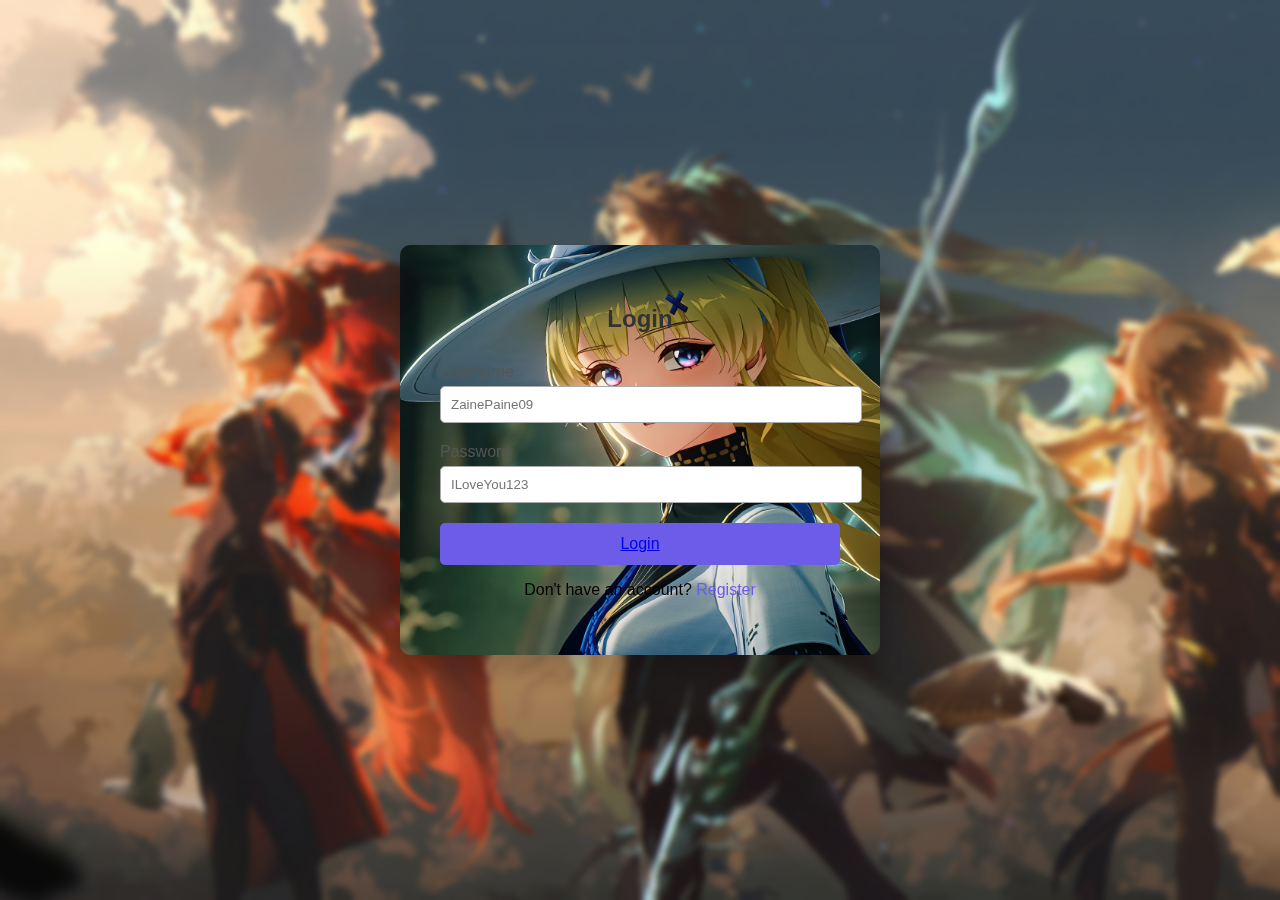
<file: index.html>
<!DOCTYPE html>
<html lang="en">
<head>
  <meta charset="UTF-8">
  <title>Login Form</title>
  <link rel="stylesheet" href="style.css">
</head>
<body>

  <div class="login-box">
    <h2>Login</h2>
    <form action="#">
      <div class="input-box">
        <label for="username">Username</label>
        <input type="text" id="username" placeholder="ZainePaine09" required>
      </div>
      <div class="input-box">
        <label for="password">Password</label>
        <input type="password" id="password" placeholder="ILoveYou123" required>
      </div>
      <button type="submit" class="btn"><a href="https://www.youtube.com">Login</a></button>
      <div class="register">
        <p>Don't have an account? <a href="https://www.youtube.com">Register</a></p>
      </div>
    </form>
  </div>

</body>
</html>
</file>
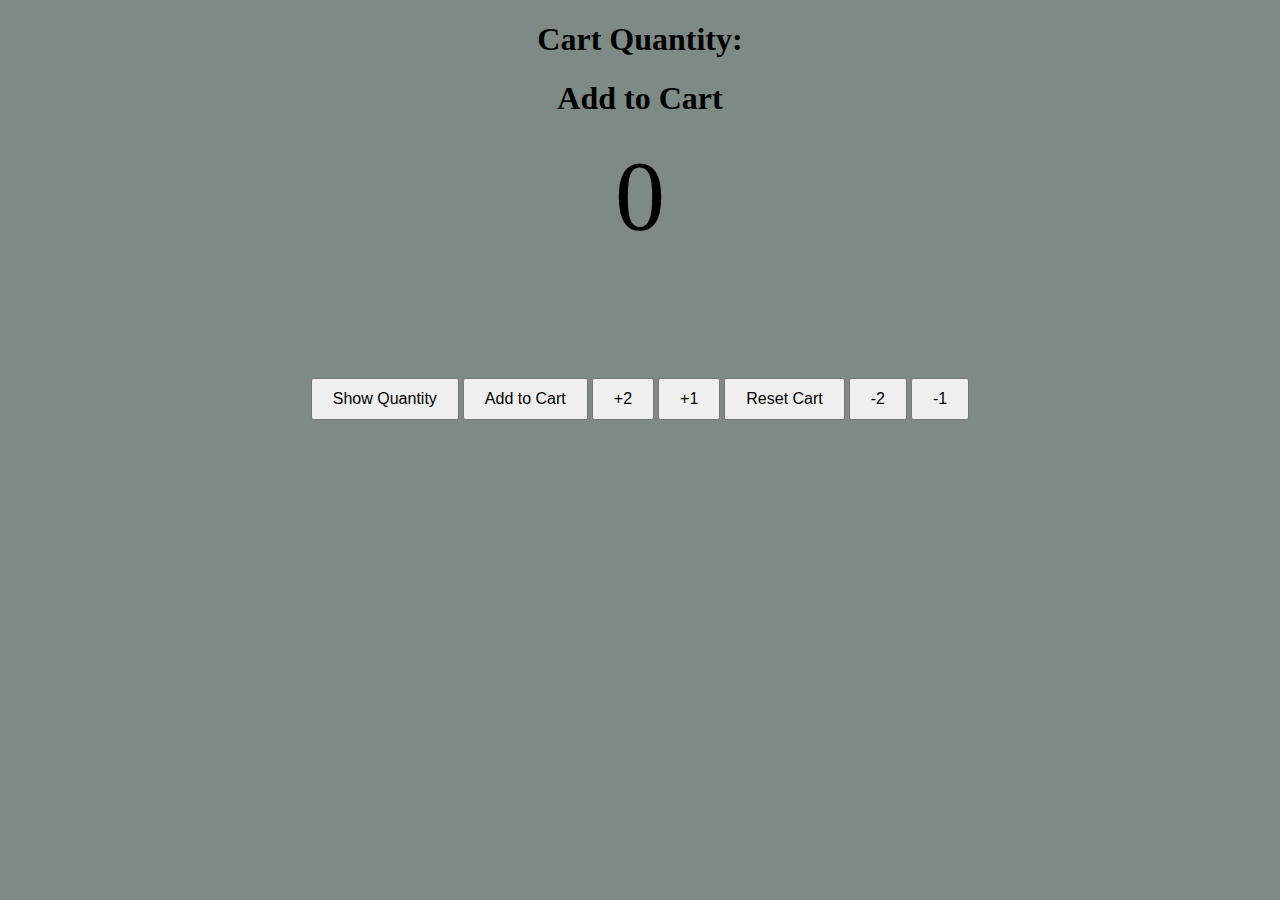
<file: CartQuantity.html>
<!DOCTYPE html>
<html lang="en">
<head>
    <meta charset="UTF-8">
     <meta name="viewport" content="width=device-width, initial-scale=1.0">
     <title>JavaScript</title>
    <link rel="stylesheet" href="/Styles/CartQuantity.css">
</head>
    <body>
        <h1 id="MyH2">Cart Quantity: </h1>

        <h1 id="MyH1">Add to Cart</h1>
        
        <label id="MyLabel" class="MyLabel">0</label><br>

        <button id="showQuantity" class="buttons">Show Quantity</button>

        <button id="addToCart" class="buttons">Add to Cart</button>

        <button id="add2" class="buttons">+2</button>

        <button id="add1" class="buttons">+1</button>

        <button id="resetCart" class="buttons">Reset Cart</button>

        <button id="decrease2" class="buttons">-2</button>

        <button id="decrease1" class="buttons">-1</button>
        
        <script>


        </script>

         

        
        <script src="/Scripts/CartQuantity.js"></script>
        
    </body>
</html>
</file>
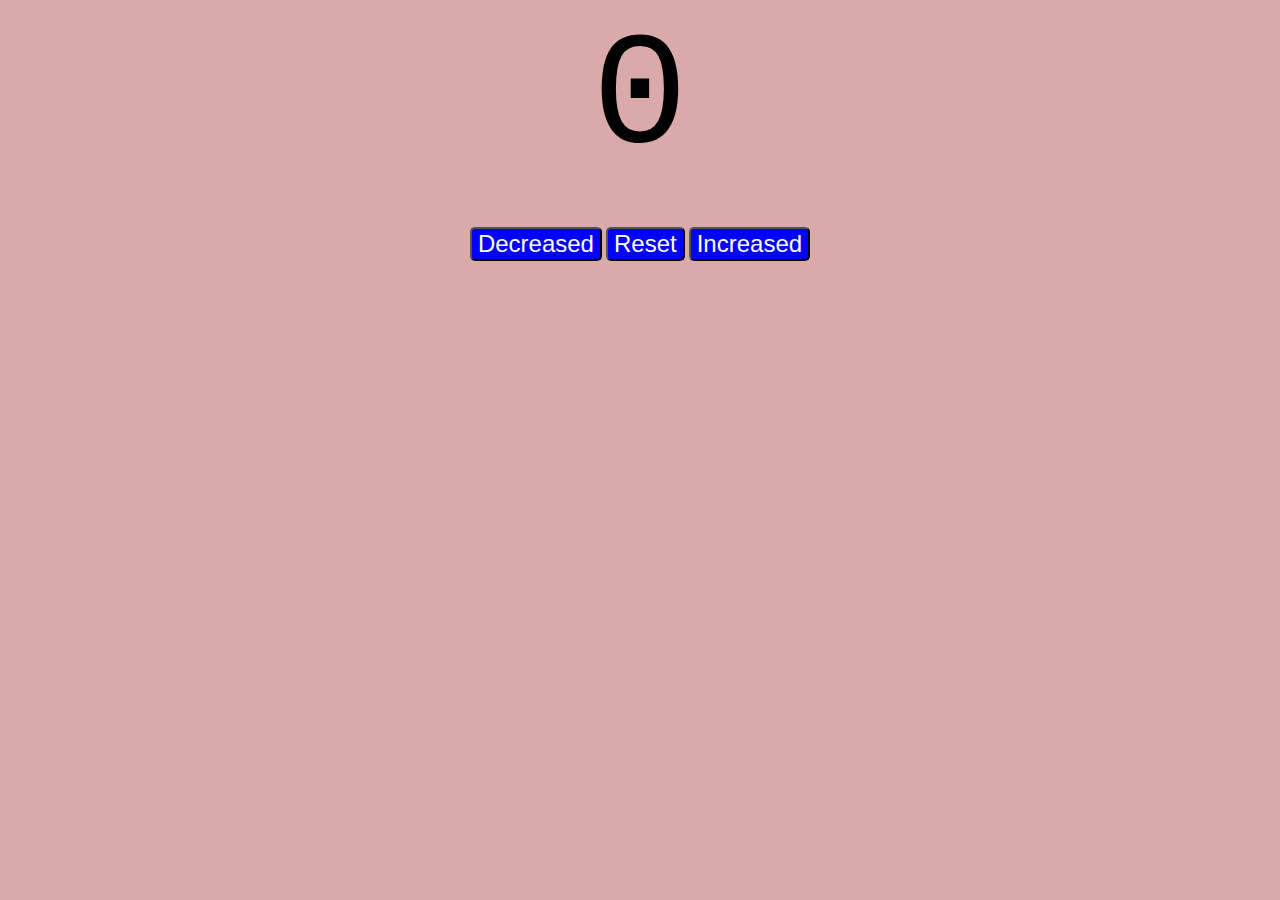
<file: Js copy for CounterProg.html>
<!DOCTYPE html>
<html lang="en">
<head>
    <meta charset="UTF-8">
     <meta name="viewport" content="width=device-width, initial-scale=1.0">
     <title>Java</title>
    <link rel="stylesheet" href="/Styles/Js copy for CounterProg.css">
</head>

    <body id="Background">
        <label id="MyLabel">0</label><br>
        <div id="ButtonContainer">
            <button id="Decreased" class="buttons Decreased"> Decreased   </button>     
                <button id="Reset" class="buttons Reset"> Reset       </button>   
            <button id="Increased" class="buttons Increased"> Increased   </button>
        </div>


        
    <script src="/Scripts/CounterProgram.js"></script>
    </body>
</html>
</file>
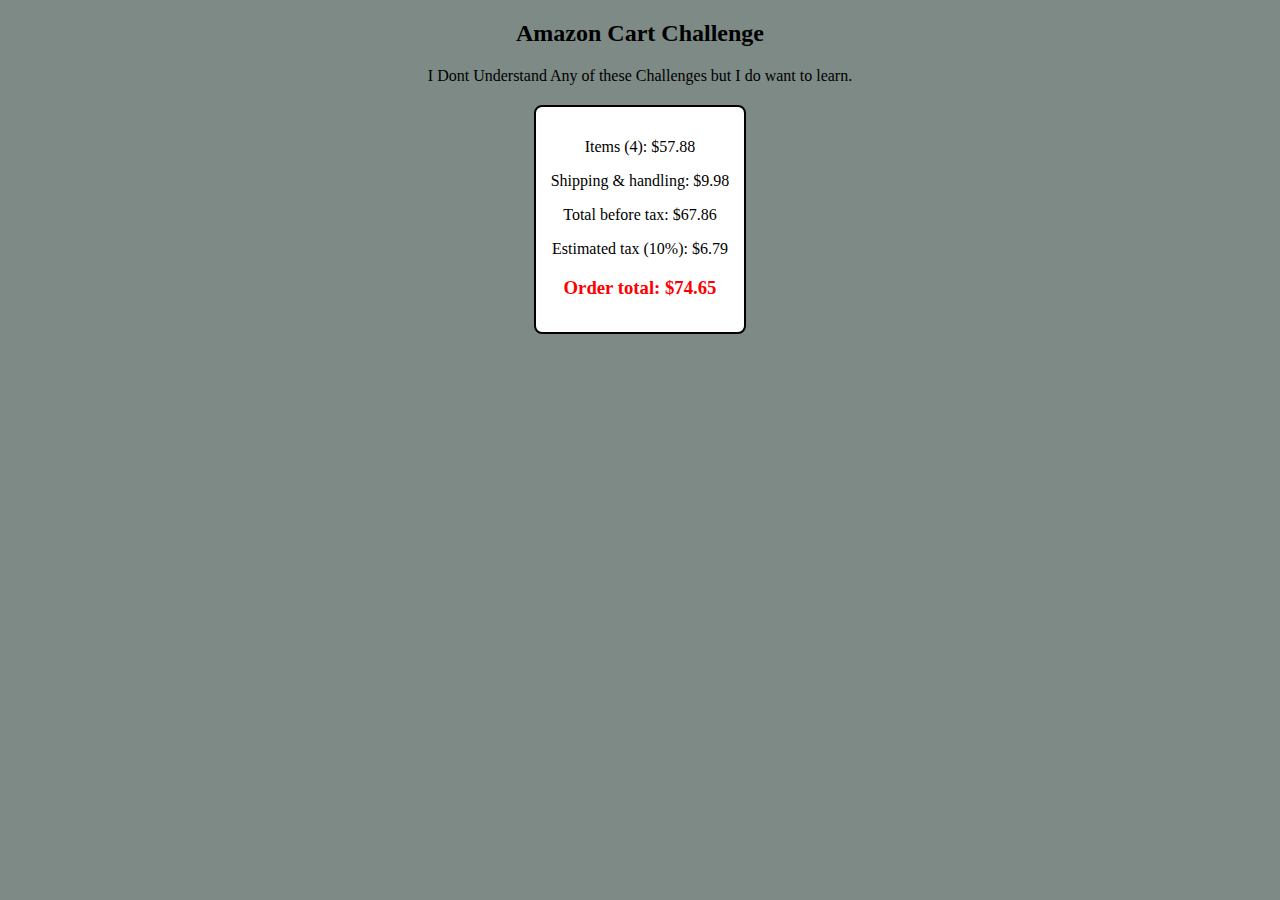
<file: Js.html>
<!DOCTYPE html>
<html>
<head>
  <title>Amazon Cart Exercise</title>
  <link rel="stylesheet" href="/Styles/Js.css">
</head>
<body>
  <h2>Amazon Cart Challenge</h2>
  <p>I Dont Understand Any of these Challenges but I do want to learn.</p>
  <div class="cart-box" id="cart"></div>
  <script>
  let basketballPrice = 20.95;
  let tshirtPrice = 7.99;
  let shipping = 4.99;

  let basketballQty = 2;
  let tshirtQty = 2;

  // Items total
  let itemsTotal = (basketballPrice * basketballQty) + (tshirtPrice * tshirtQty);

  // Shipping
  let shippingTotal = 0;
  if (basketballQty > 0) shippingTotal += shipping;
  if (tshirtQty > 0) shippingTotal += shipping;

  // Totals
  let totalBeforeTax = itemsTotal + shippingTotal;
  let estimatedTax = totalBeforeTax * 0.1;  // 10%
  let orderTotal = totalBeforeTax + estimatedTax;

  let cartBox = document.getElementById("cart");

  //Items line
  cartBox.innerHTML += `<p>Items (${basketballQty + tshirtQty}): $${itemsTotal.toFixed(2)}</p>`;

  //Shipping line
  cartBox.innerHTML += `<p>Shipping & handling: $${shippingTotal.toFixed(2)}</p>`;

  //Total before we give the tax on Politicians
  cartBox.innerHTML += `<p>Total before tax: $${totalBeforeTax.toFixed(2)}</p>`;

  //Estimated tax Congresshit that congresshit took
  cartBox.innerHTML += `<p>Estimated tax (10%): $${estimatedTax.toFixed(2)}</p>`;

  //Order total
  cartBox.innerHTML += `<h3>Order total: $${orderTotal.toFixed(2)}</h3>`;
</script>

</body>
</html>
</file>
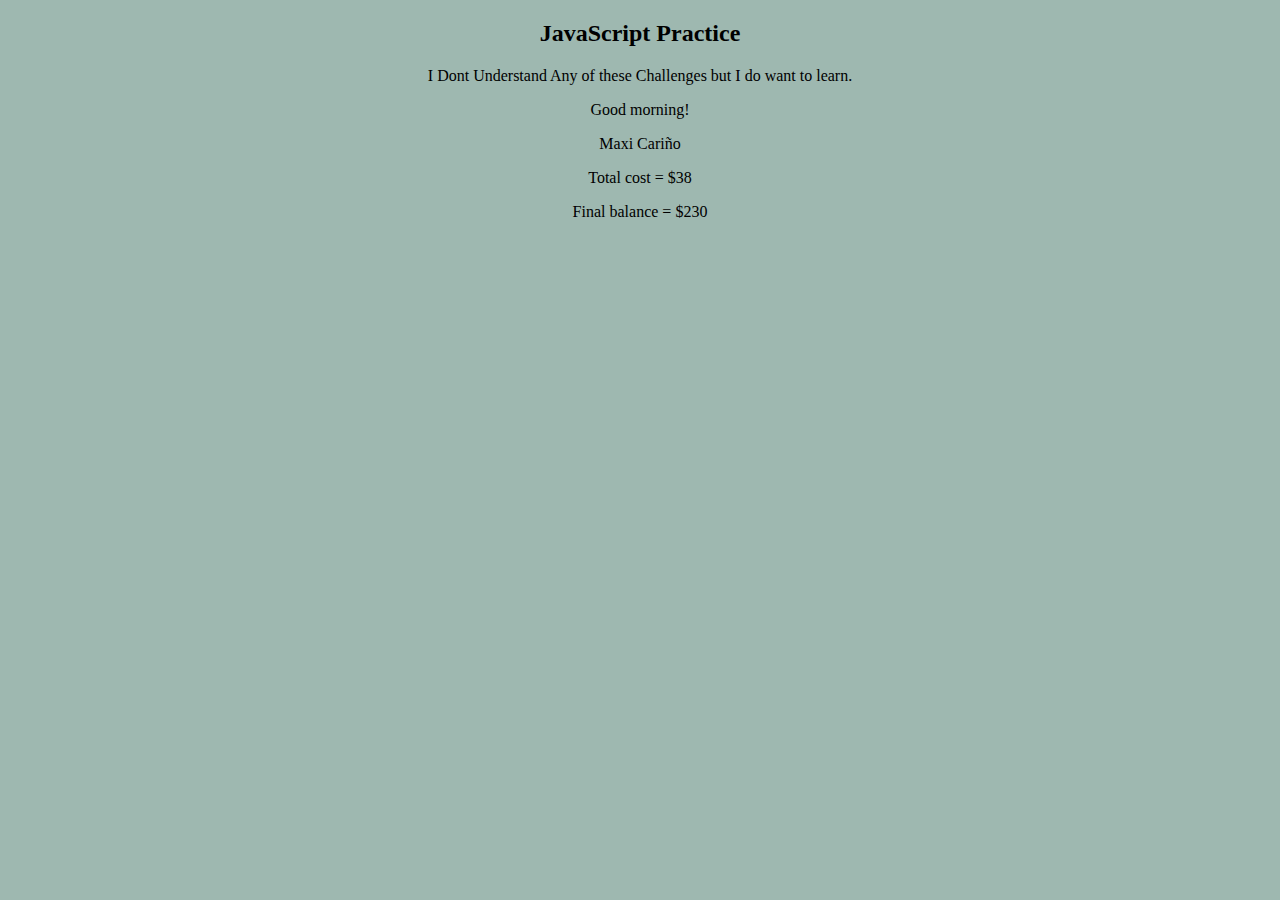
<file: JsChallenge1.html>
<!DOCTYPE html>
<html>
<head>
  <title>JavaScript Exercises</title>
  <link rel="stylesheet" href="/Styles/JsChallenge1.css">
</head>
<body>
  <h2>JavaScript Practice</h2>
  <p>I Dont Understand Any of these Challenges but I do want to learn.</p>

  <script>
    // 1f: Display "Good morning!"
    document.body.innerHTML += "<p> Good morning!</p>";

    // 1g: Display your name
    document.body.innerHTML += "<p> Maxi Cariño</p>";

    // 1h: Calculate total cost
    let tshirt = 10;
    let socks = 8;
    let plates = 20;
    let total = tshirt + socks + plates;
    document.body.innerHTML += "<p> Total cost = $" + total + "</p>";

    // 1i: Bank account calculation
    let balance = 100;
    balance = balance - 20;  // lunch
    balance = balance - 50;  // dinner
    balance = balance + 200; // earnings
    document.body.innerHTML += "<p> Final balance = $" + balance + "</p>";

    // 1j: Make page blank i dont know what this mean if i remove the strings or full body
    
    
  </script>
</body>
</html>
</file>
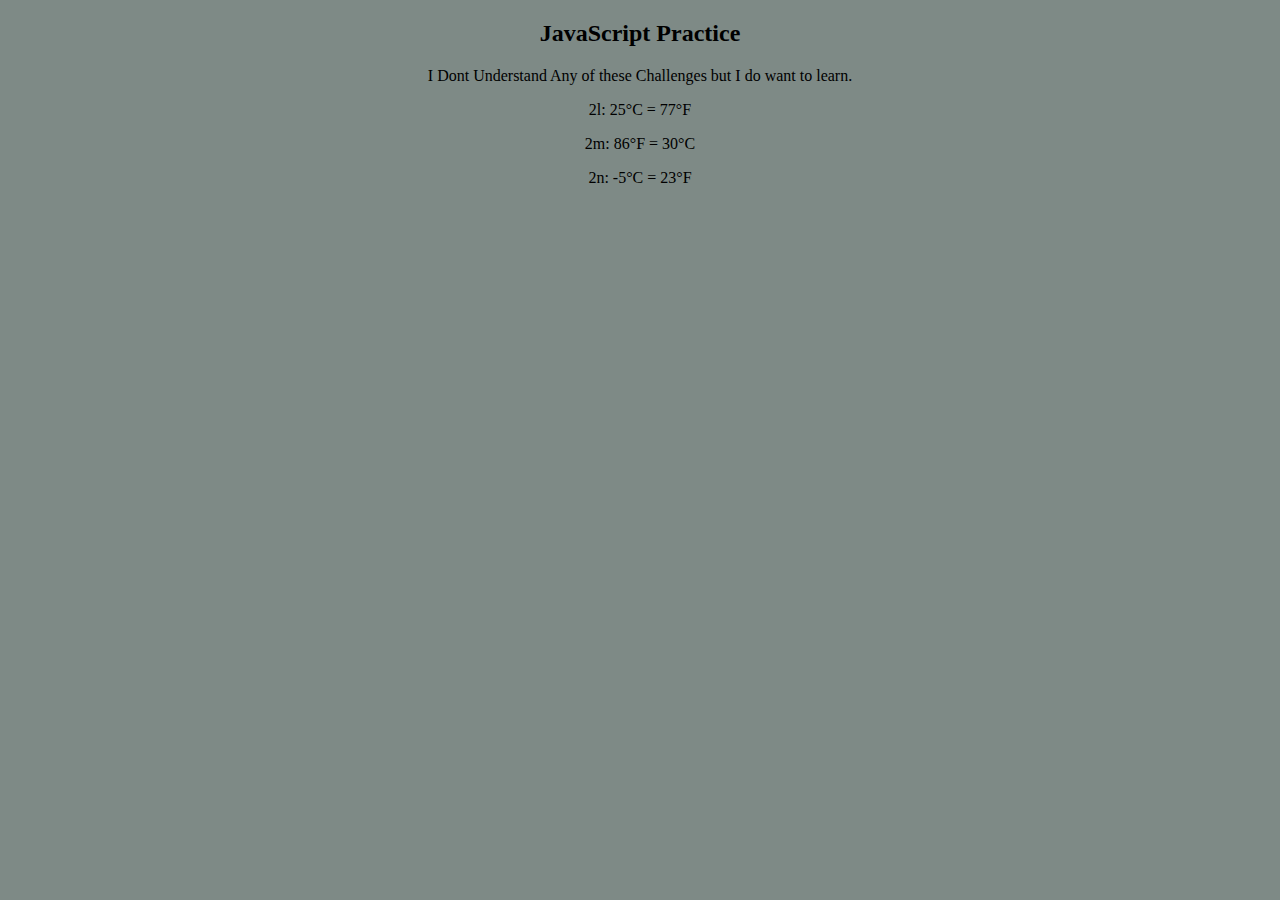
<file: JsChallenge2.html>
<!DOCTYPE html>
<html>
  <head>
    <title>JavaScript Exercises</title>
        <link rel="stylesheet" href="/Styles/JsChallenge2.css">
  </head>
    <body>
      <h2>JavaScript Practice</h2>
        <p>I Dont Understand Any of these Challenges but I do want to learn.</p>

        <script>

          // 25°C → Fahrenheit
          let celsius1 = 25;
          let fahrenheit1 = (celsius1 * 9 / 5) + 32;
          document.body.innerHTML += "<p>2l: 25°C = " + fahrenheit1 + "°F</p>";

          // 86°F → Celsius
          let fahrenheit2 = 86;
          let celsius2 = (fahrenheit2 - 32) * 5 / 9;
          document.body.innerHTML += "<p>2m: 86°F = " + celsius2 + "°C</p>";

          // -5°C → Fahrenheit
          let celsius3 = -5;
          let fahrenheit3 = (celsius3 * 9 / 5) + 32;
          document.body.innerHTML += "<p>2n: -5°C = " + fahrenheit3 + "°F</p>";
        </script>
    </body>
</html>
</file>
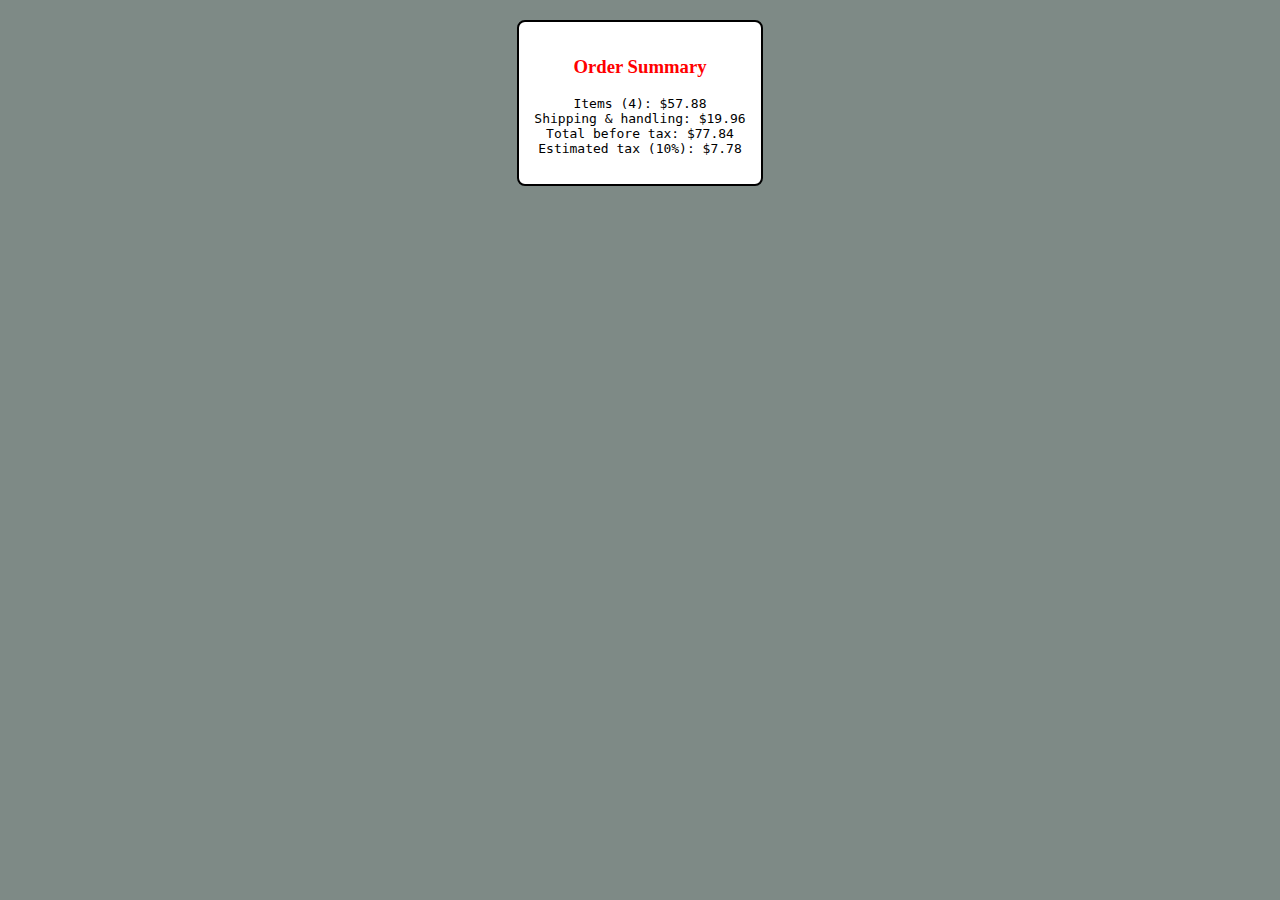
<file: JsChallenge3.html>
<!DOCTYPE html>
<html>
<head>
  <link rel="stylesheet" href="/Styles/JsChallenge3.css">
</head>
<body>

  <div class="cart-box">
    <h3>Order Summary</h3>
    <pre id="output"></pre>
  </div>

  <script>
    // Prices
    const basketballPrice = 20.95;
    const tshirtPrice = 7.99;
    const shippingCost = 4.99;

    // Quantities
    const basketballQty = 2;
    const tshirtQty = 2;

    // Item totals
    const basketballTotal = basketballQty * basketballPrice;
    const tshirtTotal = tshirtQty * tshirtPrice;

    //  items
    const itemsTotal = basketballTotal + tshirtTotal;

    // Shipping 
    const shippingTotal = (basketballQty + tshirtQty) * shippingCost;

    //  tax
    const totalBeforeTax = itemsTotal + shippingTotal;

    //  tax
    const estimatedTax = Math.round(totalBeforeTax * 0.10 * 100) / 100;

    
    const line1 = `Items (${basketballQty + tshirtQty}): $${itemsTotal.toFixed(2)}`;
    const line2 = `Shipping & handling: $${shippingTotal.toFixed(2)}`;
    const line3 = `Total before tax: $${totalBeforeTax.toFixed(2)}`;
    const line4 = `Estimated tax (10%): $${estimatedTax.toFixed(2)}`;

    
    document.getElementById("output").textContent =
      line1 + "\n" +
      line2 + "\n" +
      line3 + "\n" +
      line4;
  </script>

</body>
</html>
</file>
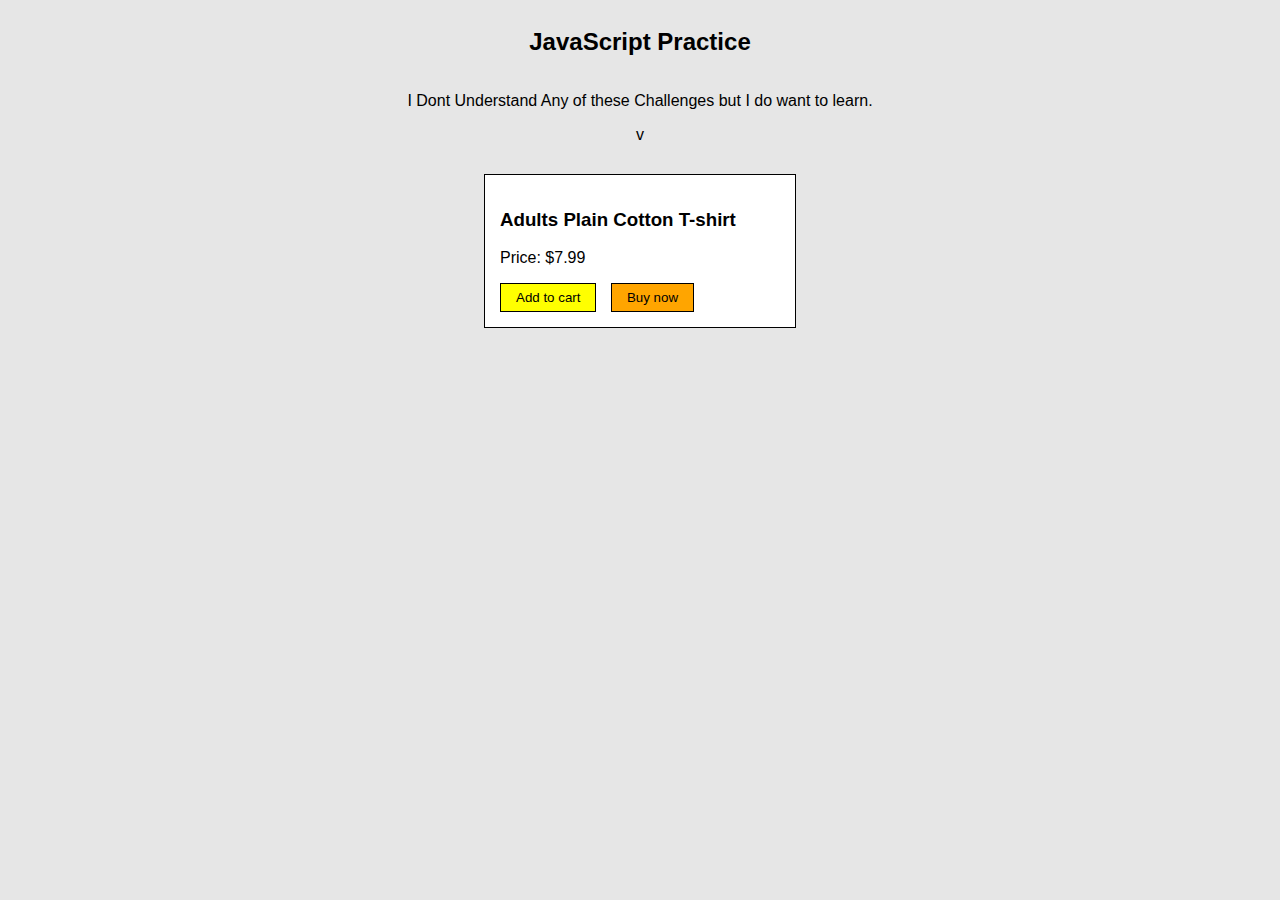
<file: JsChallenge4.html>
<!DOCTYPE html>
<html>
  <head>
    <title>JavaScript Exercises</title>
        <link rel="stylesheet" href="/Styles/JsChallenge4.css">
        <h2>JavaScript Practice</h2>
        <p>I Dont Understand Any of these Challenges but I do want to learn.</p>v
  </head>
  
    <body>
      

         <div class="product-box">
      <h3>Adults Plain Cotton T-shirt</h3>
      <p>Price: $7.99</p>

      <button class="add-btn" onclick="alert('Added')">
        Add to cart
      </button>

      <button class="buy-btn" onclick="console.log('Loading...'); alert('Purchased')">
        Buy now
      </button>
    </div>

        
        

       
        </script>
    </body>
</html>
</file>
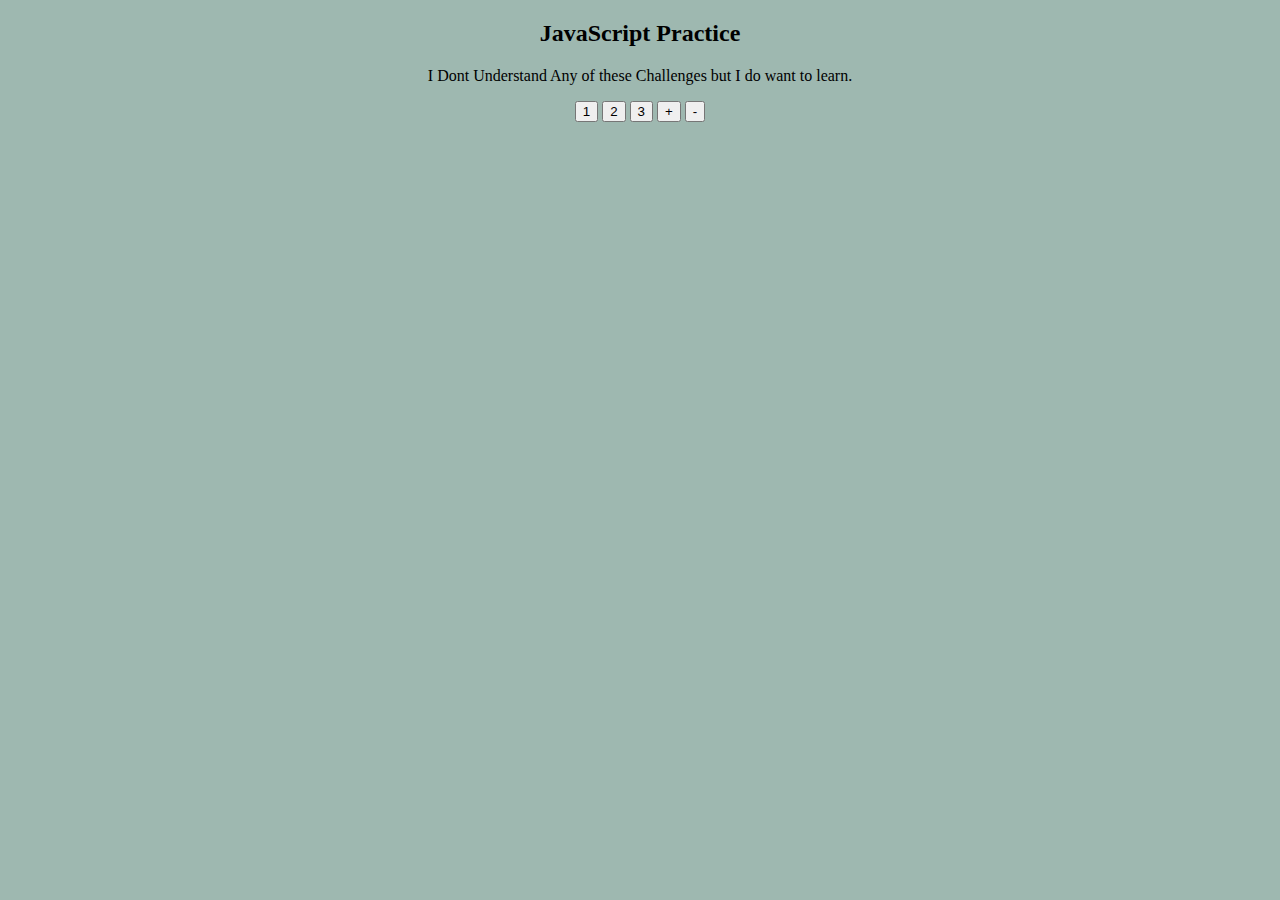
<file: JsChallenge5.html>
<!DOCTYPE html>
<html>
  <head>
    <title>Calculator</title>
        <link rel="stylesheet" href="/Styles/JsChallenge5.css">
        <h2>JavaScript Practice</h2>
        <p>I Dont Understand Any of these Challenges but I do want to learn.</p>
  </head>
  
    <body>
      
      <button>  
        1
      </button>

      <button>  
        2
      </button>

      <button>  
        3
      </button>

      <button>  
        +
      </button>

      <button>  
        -
      </button>

      <script>

        calculation = "";

        let calculation = '';
       
        </script>
        
        

       
        
    </body>

</html>
</file>
<file: style.css>
body {
  background-image: url(phoebe.jpg);  
  margin: 0;
  padding: 0;
  font-family: Arial, sans-serif;
  backdrop-filter: blur(3px);
  height: 100vh;
  display: flex;
  align-items: center;
  justify-content: center;
}

.login-box {
  background-image: url(Yellow.jpg);
   background-repeat: no-repeat;
  background-position: center center;
  background-size: cover;
  backdrop-filter: blur(10px);
  padding: 40px;
  border-radius: 10px;
  box-shadow: 0 15px 25px rgba(0,0,0,0.2);
  width: 100%;
  max-width: 400px;
}

.login-box h2 {
  text-align: center;
  margin-bottom: 30px;
  color: #333;
}

.input-box {
  margin-bottom: 20px;
}

.input-box label {
  display: block;
  margin-bottom: 5px;
  color: #555;
}

.input-box input {
  width: 100%;
  padding: 10px;
  border: 1px solid #aaa;
  border-radius: 5px;
  outline: none;
  transition: 0.3s;
}

.input-box input:focus {
  border-color: #6c5ce7;
}

.btn {
  width: 100%;
  padding: 12px;
  background: #6c5ce7;
  color: white;
  border: none;
  border-radius: 5px;
  cursor: pointer;
  font-size: 16px;
  transition: background 0.3s;
}

.btn:hover {
  background: #5a4bcf;
}

.register {
  margin-top: 15px;
  text-align: center;
}

.register a {
  color: #6c5ce7;
  text-decoration: none;
}

.register a:hover {
  text-decoration: underline;
}
</file>
<file: Styles/CartQuantity.css>
body{
    background-color: rgb(126, 138, 134);
    text-align: center;
}

.buttons {
  display: inline-block;  
  margin: 5px;            
  padding: 10px 20px;
  font-size: 16px;
  cursor: pointer;
  margin: 0 auto;
  margin-top: 125px;
}

.MyLabel {

    font-size: 100px;
    margin-top: 500px;
    
}
</file>
<file: Styles/Js copy for CounterProg.css>
#Background{
    background-color: #daaaaa;
}

#MyLabel{

    display: block;
    text-align: center;
    font-size: 10em;
    font-family: 'Courier New', Courier, monospace;
}

#ButtonContainer {

    text-align: center;
    margin-top: 20px;
}

.buttons{
    padding: 10 px 20px;
    font-size: 1.5em;
    color: white;
    background-color: blue;
    border-radius: 5px;
    cursor: pointer;
    transition: background-color 0.25s;
}

.buttons:hover {
    background-color: darkblue;
}
</file>
<file: Styles/Js.css>
body{
    background-color: rgb(126, 138, 134);
    text-align: center;
}

.cart-box {
  background-color: white;   
  border: 2px solid black;   
  border-radius: 8px;        
  padding: 15px;             
  width: fit-content;        
  margin: 20px auto;         
  color: black;              
}

.cart-box h3 {
  color: red;  
}
</file>
<file: Styles/JsChallenge1.css>
body{
    background-color: rgb(158, 184, 176);
    text-align: center;
}
</file>
<file: Styles/JsChallenge2.css>
body{
    background-color: rgb(126, 138, 134);
    text-align: center;
    
}
</file>
<file: Styles/JsChallenge3.css>
body{
    background-color: rgb(126, 138, 134);
    text-align: center;
}

.cart-box {
  background-color: white;   
  border: 2px solid black;   
  border-radius: 8px;        
  padding: 15px;             
  width: fit-content;        
  margin: 20px auto;         
  color: black;              
}

.cart-box h3 {
  color: red;  
}
</file>
<file: Styles/JsChallenge4.css>
body {
        background-color: rgb(230, 230, 230);
        font-family: Arial;
        display: flex;
        flex-direction: column; 
        align-items: center;
      }

      .product-box {
        background-color: white;
        border: 1px solid black;
        width: 280px;
        padding: 15px;
        margin: 30px;
        
      }

      .add-btn {
        background-color: yellow;
        border: 1px solid black;
        padding: 6px 15px;
        margin-right: 10px;
        cursor: pointer;
      }

      .buy-btn {
        background-color: orange;
        border: 1px solid black;
        padding: 6px 15px;
        cursor: pointer;
      }
</file>
<file: Styles/JsChallenge5.css>
body{
    background-color: rgb(158, 184, 176);
    text-align: center;
}
</file>
